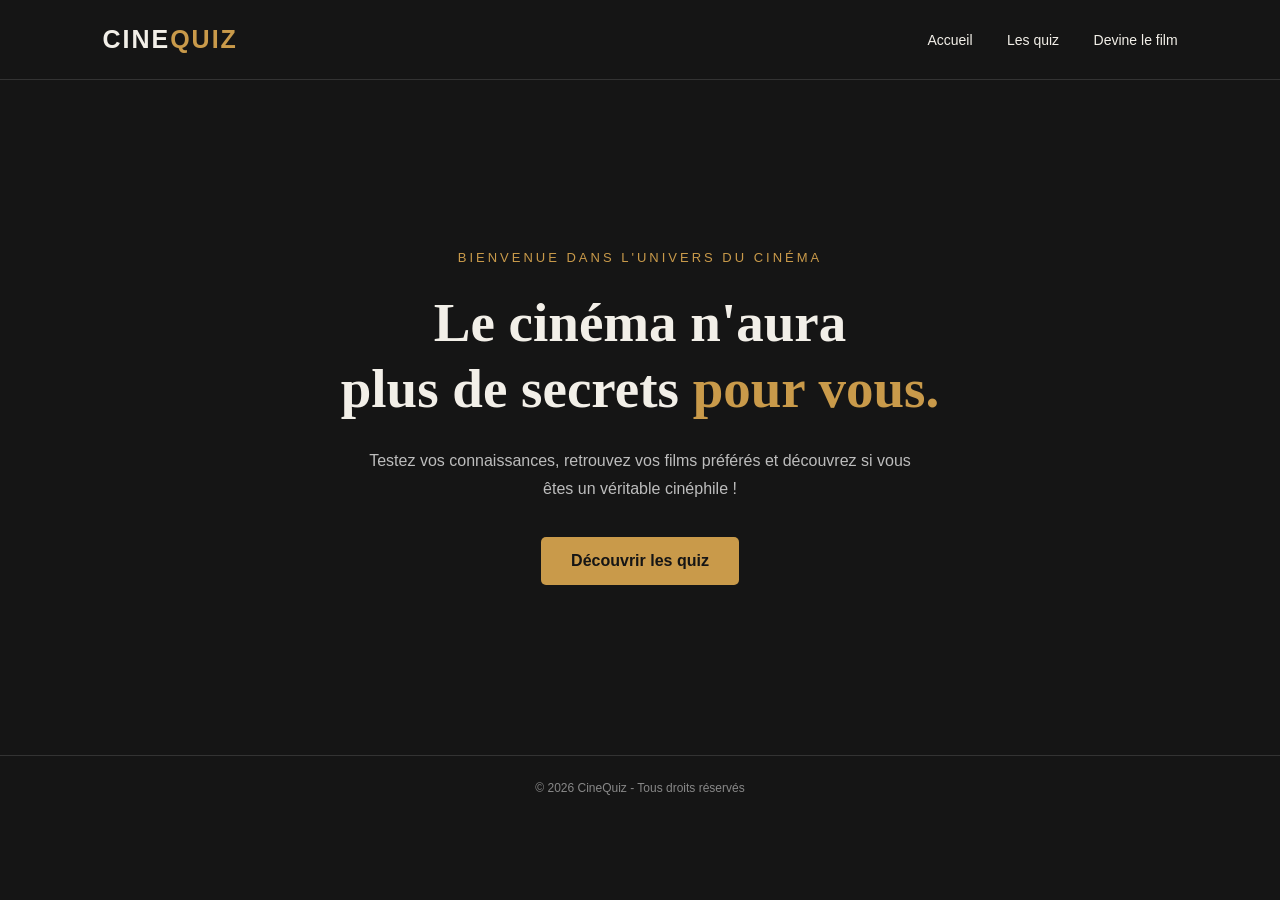
<file: index.html>
<!DOCTYPE html>
<html lang="fr">

<head>
    <meta charset="UTF-8">
    <meta name="viewport" content="width=device-width, initial-scale=1.0">
    <title>CineQuiz - Le cinéma en quiz</title>
    <link rel="stylesheet" href="style.css">
</head>

<body>

    <header>
        <a href="index.html" class="logo">CINE<span>QUIZ</span></a>

        <nav>
            <a href="index.html">Accueil</a>
            <a href="categories.html">Les quiz</a>
            <a href="devine-film.html">Devine le film</a>
        </nav>
    </header>

    <main>

        <section class="accueil">

            <p class="sous-titre">BIENVENUE DANS L'UNIVERS DU CINÉMA</p>

            <h1>Le cinéma n'aura<br>
                plus de secrets <span>pour vous.</span>
            </h1>

            <p class="description">
                Testez vos connaissances, retrouvez vos films préférés
                et découvrez si vous êtes un véritable cinéphile !
            </p>

            <a href="categories.html" class="bouton">
                Découvrir les quiz
            </a>

        </section>

    </main>

    <footer>
        <p>© 2026 CineQuiz - Tous droits réservés</p>
    </footer>

</body>
</html>
</file>
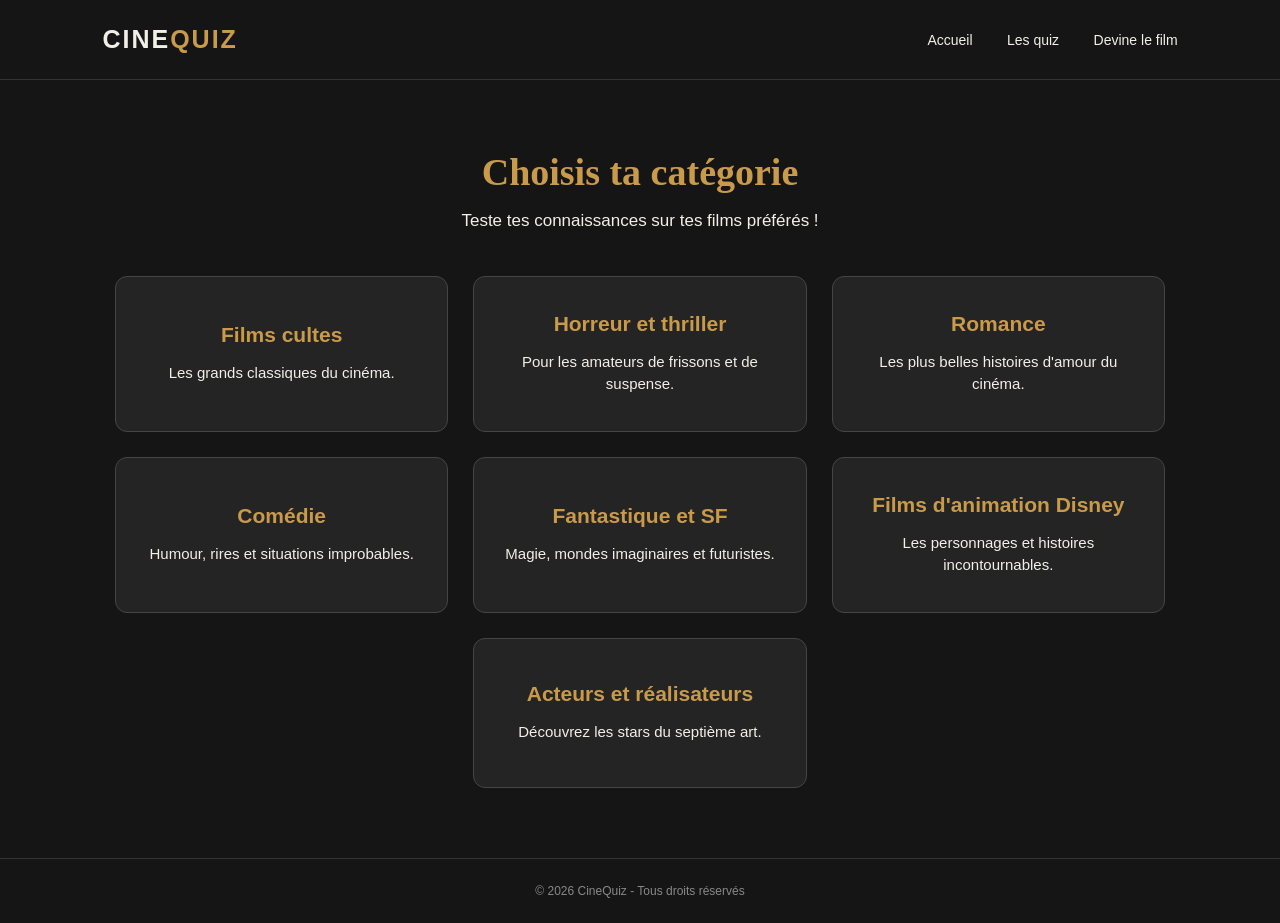
<file: categories.html>
<!DOCTYPE html>
<html lang="fr">
<head>
    <meta charset="UTF-8">
    <meta name="viewport" content="width=device-width, initial-scale=1.0">
    <title>CineQuiz - Les catégories</title>
    <link rel="stylesheet" href="style.css">
</head>

<body>

    <header>
        <div class="logo">CINE<span>QUIZ</span></div>

        <nav>
            <a href="index.html">Accueil</a>
            <a href="categories.html">Les quiz</a>
            <a href="devine-film.html">Devine le film</a>
        </nav>
    </header>

    <main>
        <section class="categories">
            <h1>Choisis ta catégorie</h1>
            <p>Teste tes connaissances sur tes films préférés !</p>

            <div class="grille-categories">

                <a href="niveaux.html" class="carte">
                    <h2>Films cultes</h2>
                    <p>Les grands classiques du cinéma.</p>
                </a>

                <a href="quiz.html" class="carte">
                    <h2>Horreur et thriller</h2>
                    <p>Pour les amateurs de frissons et de suspense.</p>
                </a>

                <a href="quiz.html" class="carte">
                    <h2>Romance</h2>
                    <p>Les plus belles histoires d'amour du cinéma.</p>
                </a>

                <a href="quiz.html" class="carte">
                    <h2>Comédie</h2>
                    <p>Humour, rires et situations improbables.</p>
                </a>

                <a href="quiz.html" class="carte">
                    <h2>Fantastique et SF</h2>
                    <p>Magie, mondes imaginaires et futuristes.</p>
                </a>

                <a href="quiz.html" class="carte">
                    <h2>Films d'animation Disney</h2>
                    <p>Les personnages et histoires incontournables.</p>
                </a>

                <a href="quiz.html" class="carte">
                    <h2>Acteurs et réalisateurs</h2>
                    <p>Découvrez les stars du septième art.</p>
                </a>

            </div>
        </section>
    </main>

    <footer>
        <p>© 2026 CineQuiz - Tous droits réservés</p>
    </footer>

</body>
</html>
</file>
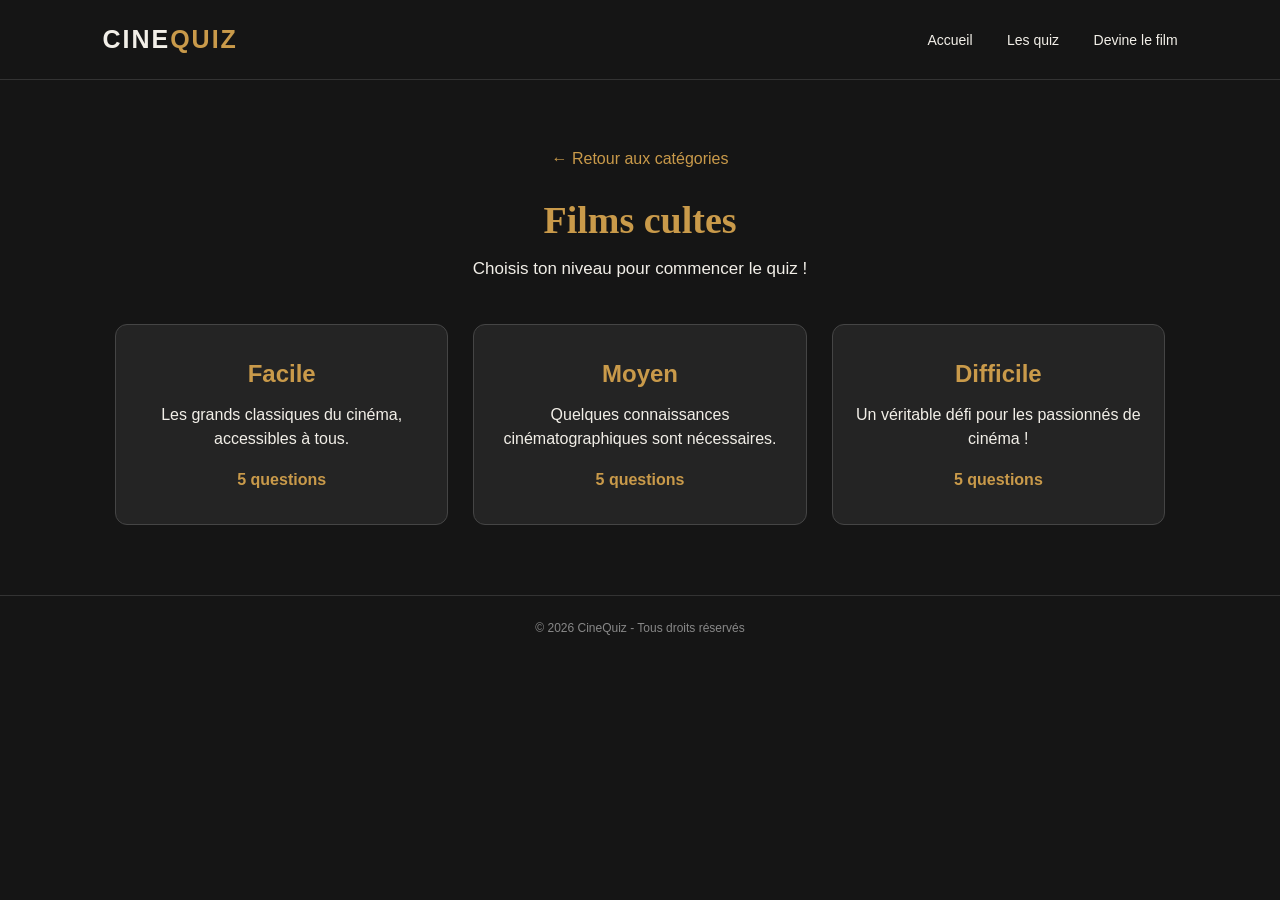
<file: niveaux.html>
<!DOCTYPE html>
<html lang="fr">
<head>
    <meta charset="UTF-8">
    <meta name="viewport" content="width=device-width, initial-scale=1.0">
    <title>Choisir un niveau - CineQuiz</title>
    <link rel="stylesheet" href="style.css">
</head>
<body>

    <header>
        <div class="logo">CINE<span>QUIZ</span></div>
        <nav>
            <a href="index.html">Accueil</a>
            <a href="categories.html">Les quiz</a>
            <a href="devine-film.html">Devine le film</a>
        </nav>
    </header>

    <main class="choix-niveau">
        <a href="categories.html" class="retour">← Retour aux catégories</a>

        <h1>Films cultes</h1>
        <p>Choisis ton niveau pour commencer le quiz !</p>

        <div class="grille-niveaux">

            <a href="quiz.html" class="carte-niveau">
                <h2>Facile</h2>
                <p>Les grands classiques du cinéma, accessibles à tous.</p>
                <span>5 questions</span>
            </a>

            <a href="quiz-moyen.html" class="carte-niveau">
                <h2>Moyen</h2>
                <p>Quelques connaissances cinématographiques sont nécessaires.</p>
                <span>5 questions</span>
            </a>

            <a href="quiz-difficile.html" class="carte-niveau">
                <h2>Difficile</h2>
                <p>Un véritable défi pour les passionnés de cinéma !</p>
                <span>5 questions</span>
            </a>

        </div>
    </main>

    <footer>
        <p>© 2026 CineQuiz - Tous droits réservés</p>
    </footer>

</body>
</html>
</file>
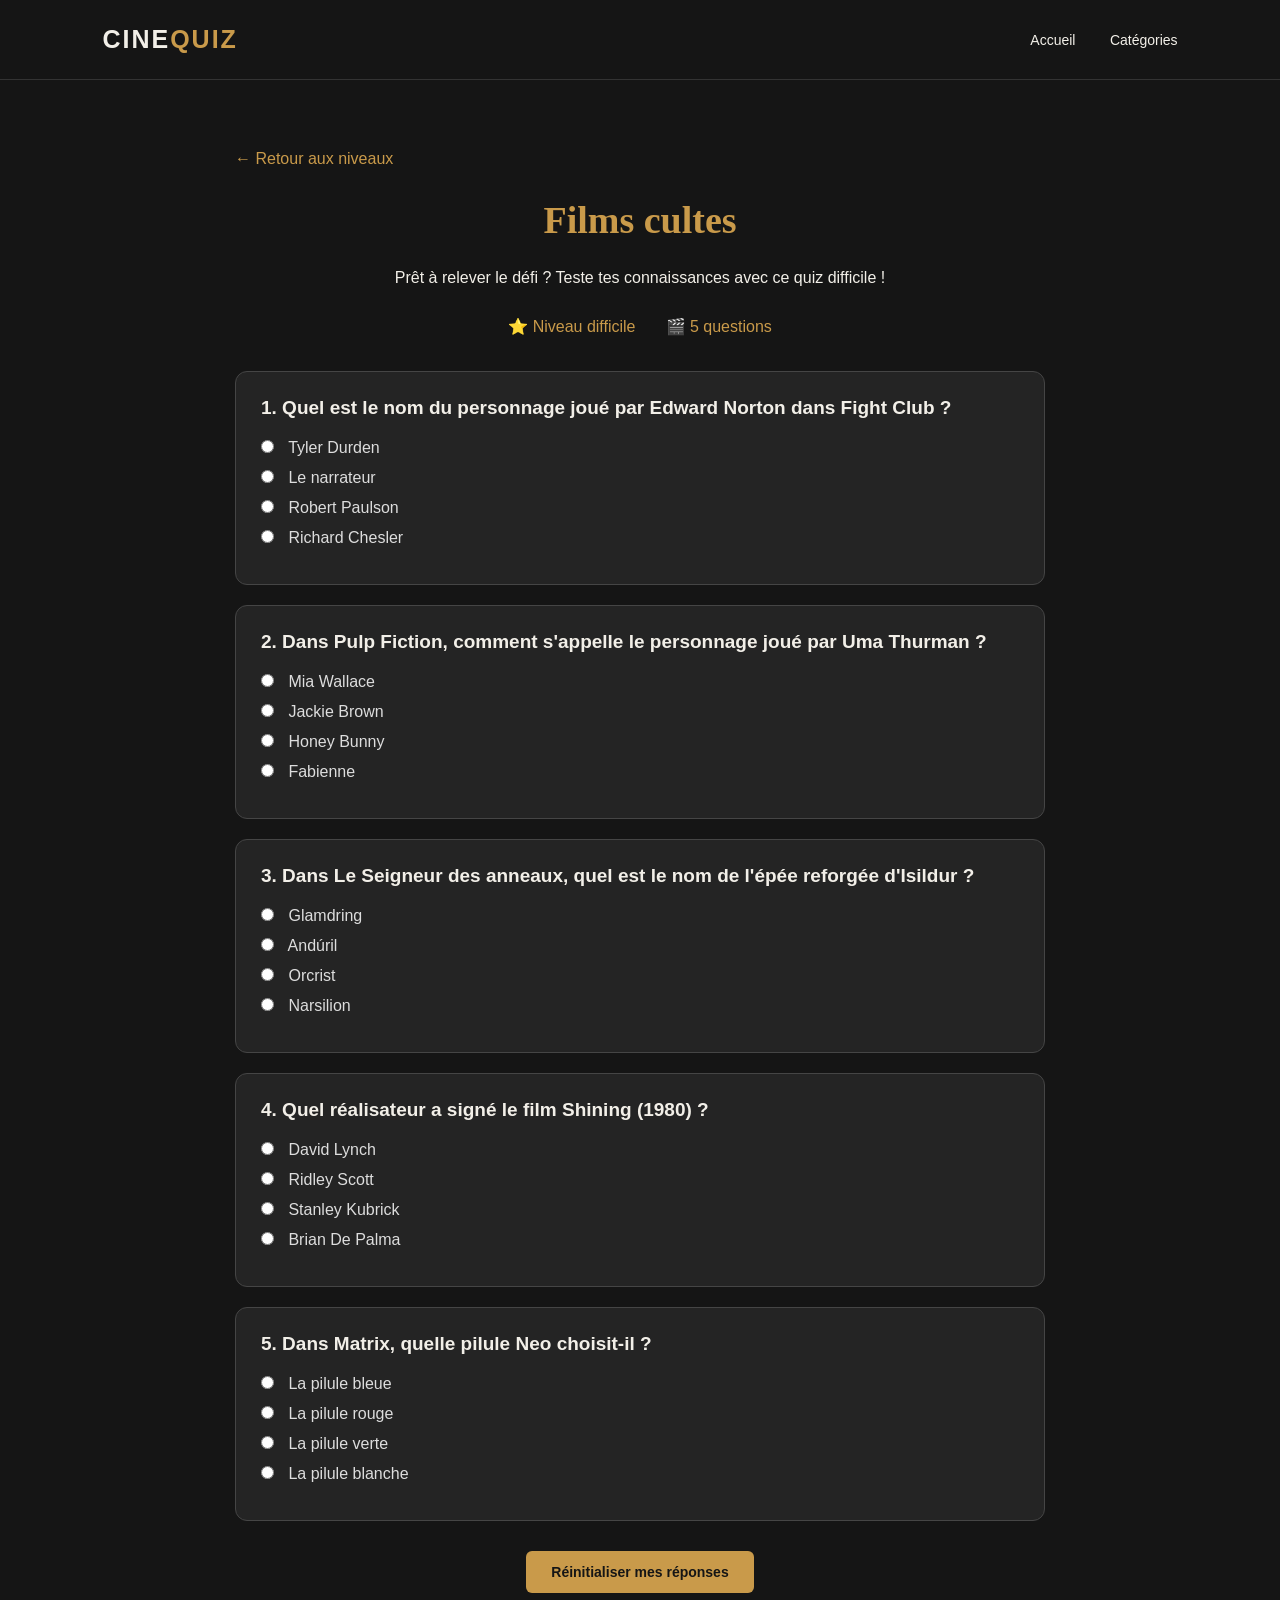
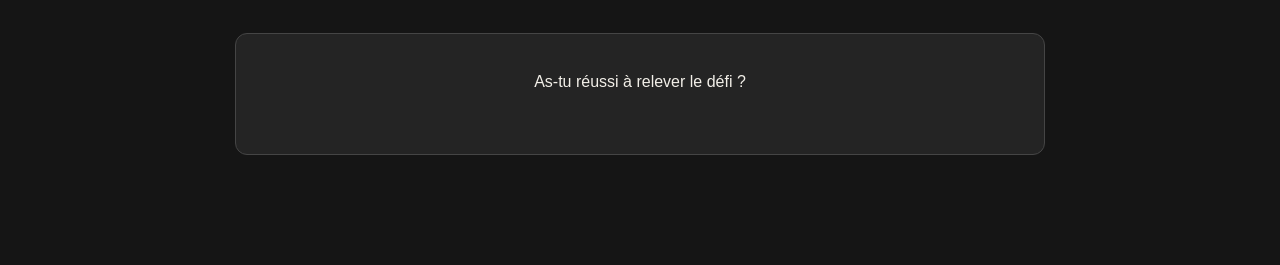
<file: quiz-difficile.html>
<!DOCTYPE html>
<html lang="fr">
<head>
    <meta charset="UTF-8">
    <meta name="viewport" content="width=device-width, initial-scale=1.0">
    <title>Quiz difficile - CineQuiz</title>
    <link rel="stylesheet" href="style.css">
</head>
<body>

    <header>
        <div class="logo">CINE<span>QUIZ</span></div>
        <nav>
            <a href="index.html">Accueil</a>
            <a href="categories.html">Catégories</a>
        </nav>
    </header>

    <main class="page-quiz">

        <a href="niveaux.html" class="retour">← Retour aux niveaux</a>

        <h1>Films cultes</h1>
        <p class="intro-quiz">Prêt à relever le défi ? Teste tes connaissances avec ce quiz difficile !</p>

        <div class="niveau">
            <span>⭐ Niveau difficile</span>
            <span>🎬 5 questions</span>
        </div>

        <form class="quiz">

            <div class="question">
                <h2>1. Quel est le nom du personnage joué par Edward Norton dans Fight Club ?</h2>
                <label><input type="radio" name="q1"> Tyler Durden</label>
                <label><input type="radio" name="q1"> Le narrateur</label>
                <label><input type="radio" name="q1"> Robert Paulson</label>
                <label><input type="radio" name="q1"> Richard Chesler</label>
            </div>

            <div class="question">
                <h2>2. Dans Pulp Fiction, comment s'appelle le personnage joué par Uma Thurman ?</h2>
                <label><input type="radio" name="q2"> Mia Wallace</label>
                <label><input type="radio" name="q2"> Jackie Brown</label>
                <label><input type="radio" name="q2"> Honey Bunny</label>
                <label><input type="radio" name="q2"> Fabienne</label>
            </div>

            <div class="question">
                <h2>3. Dans Le Seigneur des anneaux, quel est le nom de l'épée reforgée d'Isildur ?</h2>
                <label><input type="radio" name="q3"> Glamdring</label>
                <label><input type="radio" name="q3"> Andúril</label>
                <label><input type="radio" name="q3"> Orcrist</label>
                <label><input type="radio" name="q3"> Narsilion</label>
            </div>

            <div class="question">
                <h2>4. Quel réalisateur a signé le film Shining (1980) ?</h2>
                <label><input type="radio" name="q4"> David Lynch</label>
                <label><input type="radio" name="q4"> Ridley Scott</label>
                <label><input type="radio" name="q4"> Stanley Kubrick</label>
                <label><input type="radio" name="q4"> Brian De Palma</label>
            </div>

            <div class="question">
                <h2>5. Dans Matrix, quelle pilule Neo choisit-il ?</h2>
                <label><input type="radio" name="q5"> La pilule bleue</label>
                <label><input type="radio" name="q5"> La pilule rouge</label>
                <label><input type="radio" name="q5"> La pilule verte</label>
                <label><input type="radio" name="q5"> La pilule blanche</label>
            </div>

            <button type="reset">Réinitialiser mes réponses</button>

        </form>

        <div class="fin-quiz">
            <p>As-tu réussi à relever le défi ?</p>
        </div>

    </main>

</body>
</html>
</file>
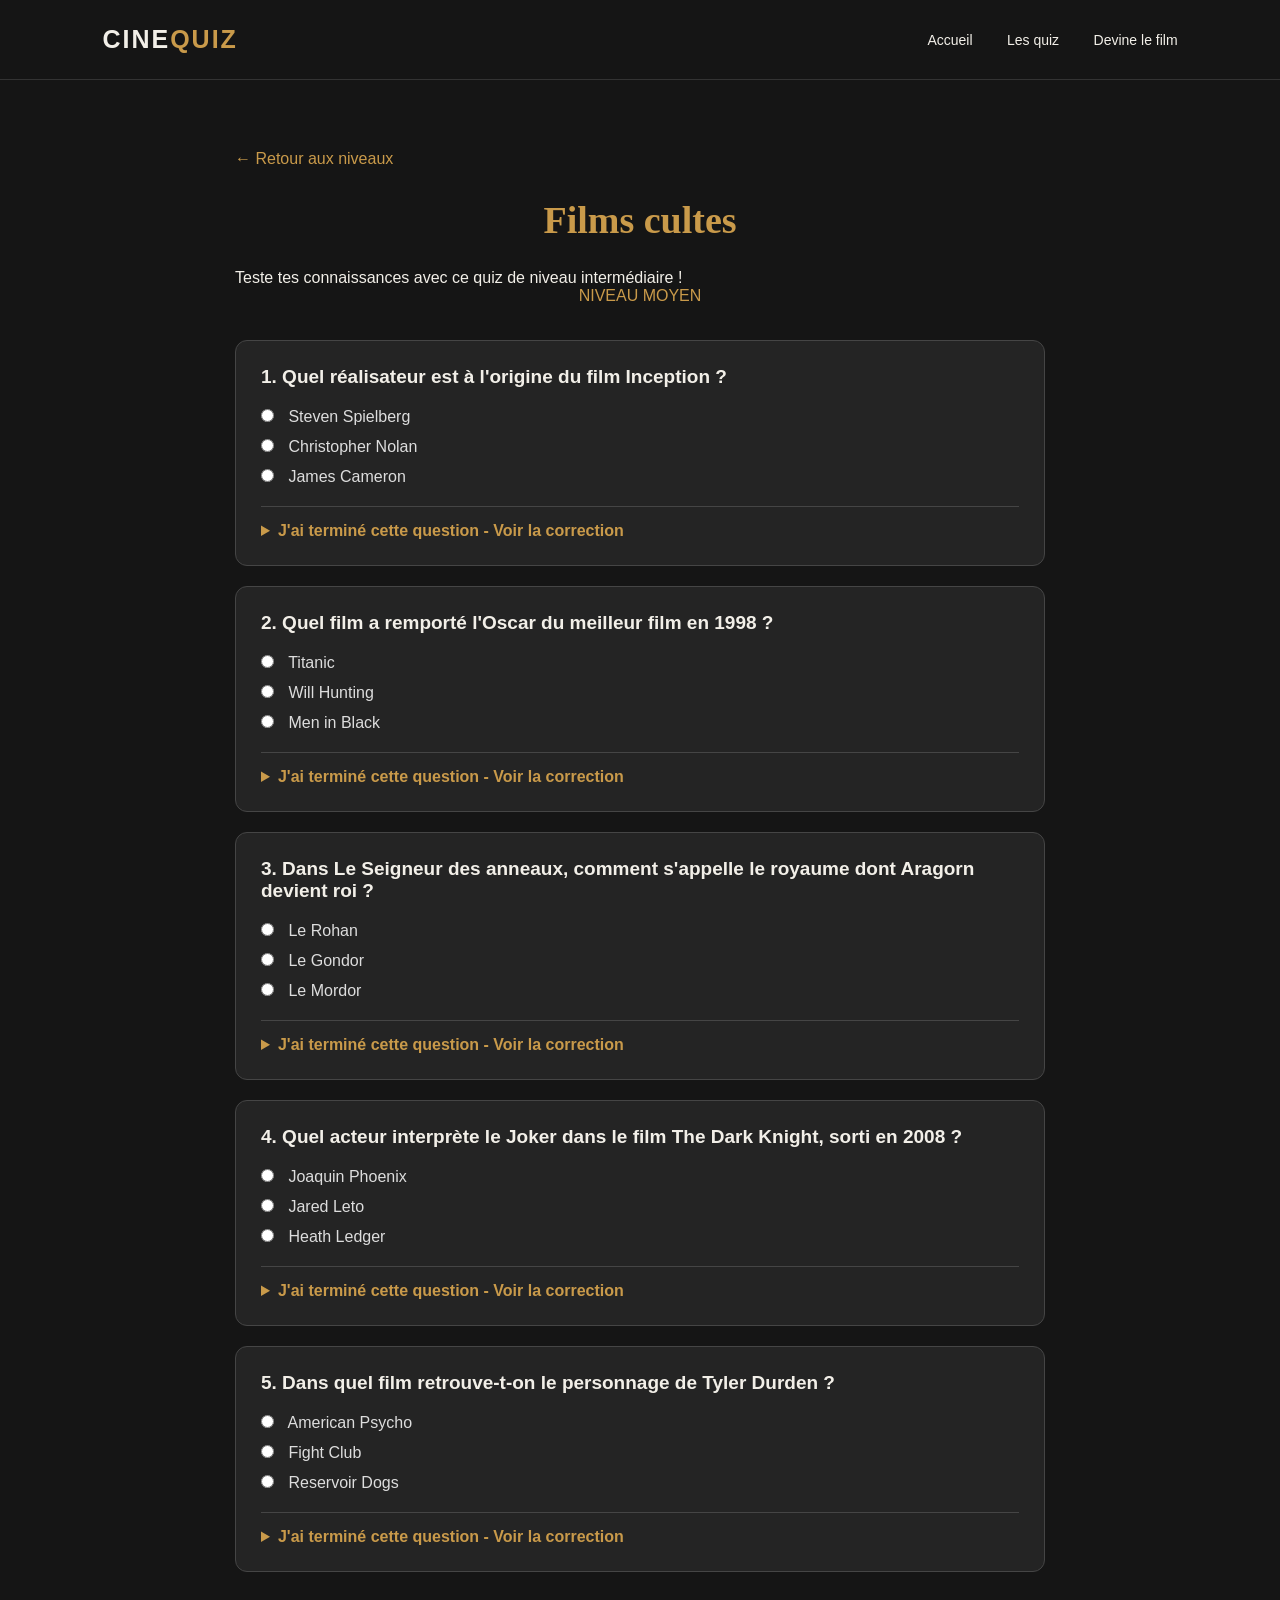
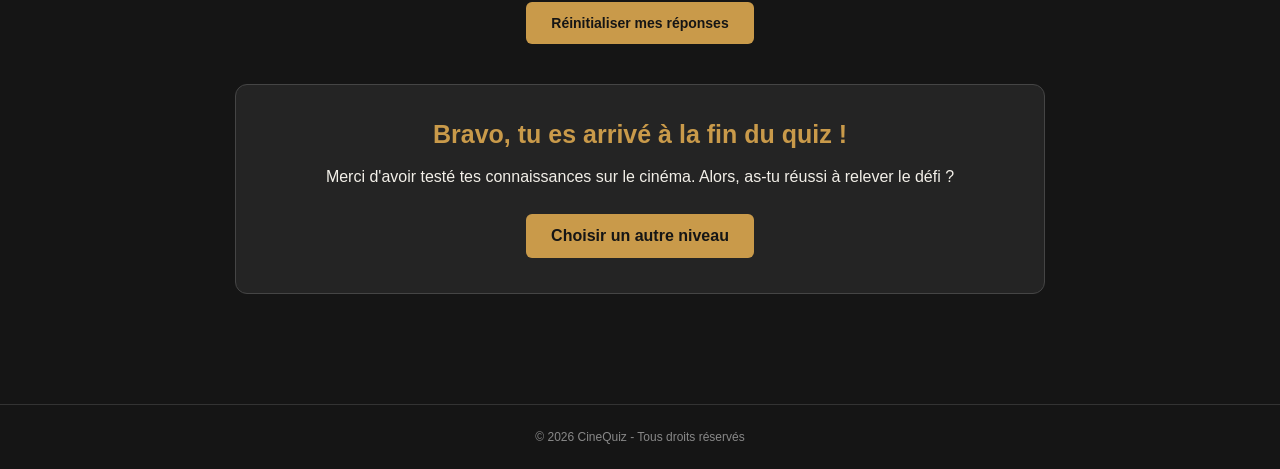
<file: quiz-moyen.html>
<!DOCTYPE html>
<html lang="fr">
<head>
    <meta charset="UTF-8">
    <meta name="viewport" content="width=device-width, initial-scale=1.0">
    <title>Quiz moyen - CineQuiz</title>
    <link rel="stylesheet" href="style.css">
</head>
<body>
<!--test-->
    <header>
        <div class="logo">CINE<span>QUIZ</span></div>
        <nav>
            <a href="index.html">Accueil</a>
            <a href="categories.html">Les quiz</a>
            <a href="devine-film.html">Devine le film</a>
        </nav>
    </header>

    <main class="page-quiz">

        <a href="niveaux.html" class="retour">← Retour aux niveaux</a>

        <h1>Films cultes</h1>
        <p>Teste tes connaissances avec ce quiz de niveau intermédiaire !</p>

        <div class="niveau">NIVEAU MOYEN</div>

        <form class="quiz">

            <!-- QUESTION 1 -->
            <div class="question">
                <h2>1. Quel réalisateur est à l'origine du film Inception ?</h2>

                <label><input type="radio" name="q1"> Steven Spielberg</label>
                <label><input type="radio" name="q1"> Christopher Nolan</label>
                <label><input type="radio" name="q1"> James Cameron</label>

                <details class="correction">
                    <summary>J'ai terminé cette question - Voir la correction</summary>
                    <p><strong>Bonne réponse : Christopher Nolan !</strong></p>
                    <p>Christopher Nolan a réalisé Inception, sorti en 2010, un film de science-fiction qui explore le monde des rêves.</p>
                </details>
            </div>

            <!-- QUESTION 2 -->
            <div class="question">
                <h2>2. Quel film a remporté l'Oscar du meilleur film en 1998 ?</h2>

                <label><input type="radio" name="q2"> Titanic</label>
                <label><input type="radio" name="q2"> Will Hunting</label>
                <label><input type="radio" name="q2"> Men in Black</label>

                <details class="correction">
                    <summary>J'ai terminé cette question - Voir la correction</summary>
                    <p><strong>Bonne réponse : Titanic !</strong></p>
                    <p>Le film de James Cameron a remporté l'Oscar du meilleur film lors de la cérémonie de 1998.</p>
                </details>
            </div>

            <!-- QUESTION 3 -->
            <div class="question">
                <h2>3. Dans Le Seigneur des anneaux, comment s'appelle le royaume dont Aragorn devient roi ?</h2>

                <label><input type="radio" name="q3"> Le Rohan</label>
                <label><input type="radio" name="q3"> Le Gondor</label>
                <label><input type="radio" name="q3"> Le Mordor</label>

                <details class="correction">
                    <summary>J'ai terminé cette question - Voir la correction</summary>
                    <p><strong>Bonne réponse : Le Gondor !</strong></p>
                    <p>Aragorn devient roi du Gondor à la fin de la trilogie réalisée par Peter Jackson.</p>
                </details>
            </div>

            <!-- QUESTION 4 -->
            <div class="question">
                <h2>4. Quel acteur interprète le Joker dans le film The Dark Knight, sorti en 2008 ?</h2>

                <label><input type="radio" name="q4"> Joaquin Phoenix</label>
                <label><input type="radio" name="q4"> Jared Leto</label>
                <label><input type="radio" name="q4"> Heath Ledger</label>

                <details class="correction">
                    <summary>J'ai terminé cette question - Voir la correction</summary>
                    <p><strong>Bonne réponse : Heath Ledger !</strong></p>
                    <p>Heath Ledger a marqué les spectateurs avec son interprétation du Joker dans le film de Christopher Nolan.</p>
                </details>
            </div>

            <!-- QUESTION 5 -->
            <div class="question">
                <h2>5. Dans quel film retrouve-t-on le personnage de Tyler Durden ?</h2>

                <label><input type="radio" name="q5"> American Psycho</label>
                <label><input type="radio" name="q5"> Fight Club</label>
                <label><input type="radio" name="q5"> Reservoir Dogs</label>

                <details class="correction">
                    <summary>J'ai terminé cette question - Voir la correction</summary>
                    <p><strong>Bonne réponse : Fight Club !</strong></p>
                    <p>Tyler Durden est l'un des personnages principaux de Fight Club, réalisé par David Fincher et sorti en 1999.</p>
                </details>
            </div>

            <button type="reset">Réinitialiser mes réponses</button>

        </form>

        <div class="fin-quiz">
            <h2>Bravo, tu es arrivé à la fin du quiz !</h2>
            <p>Merci d'avoir testé tes connaissances sur le cinéma. Alors, as-tu réussi à relever le défi ?</p>
            <a href="niveaux.html" class="bouton-fin">Choisir un autre niveau</a>
        </div>

    </main>

    <footer>
        <p>© 2026 CineQuiz - Tous droits réservés</p>
    </footer>

</body>
</html>
</file>
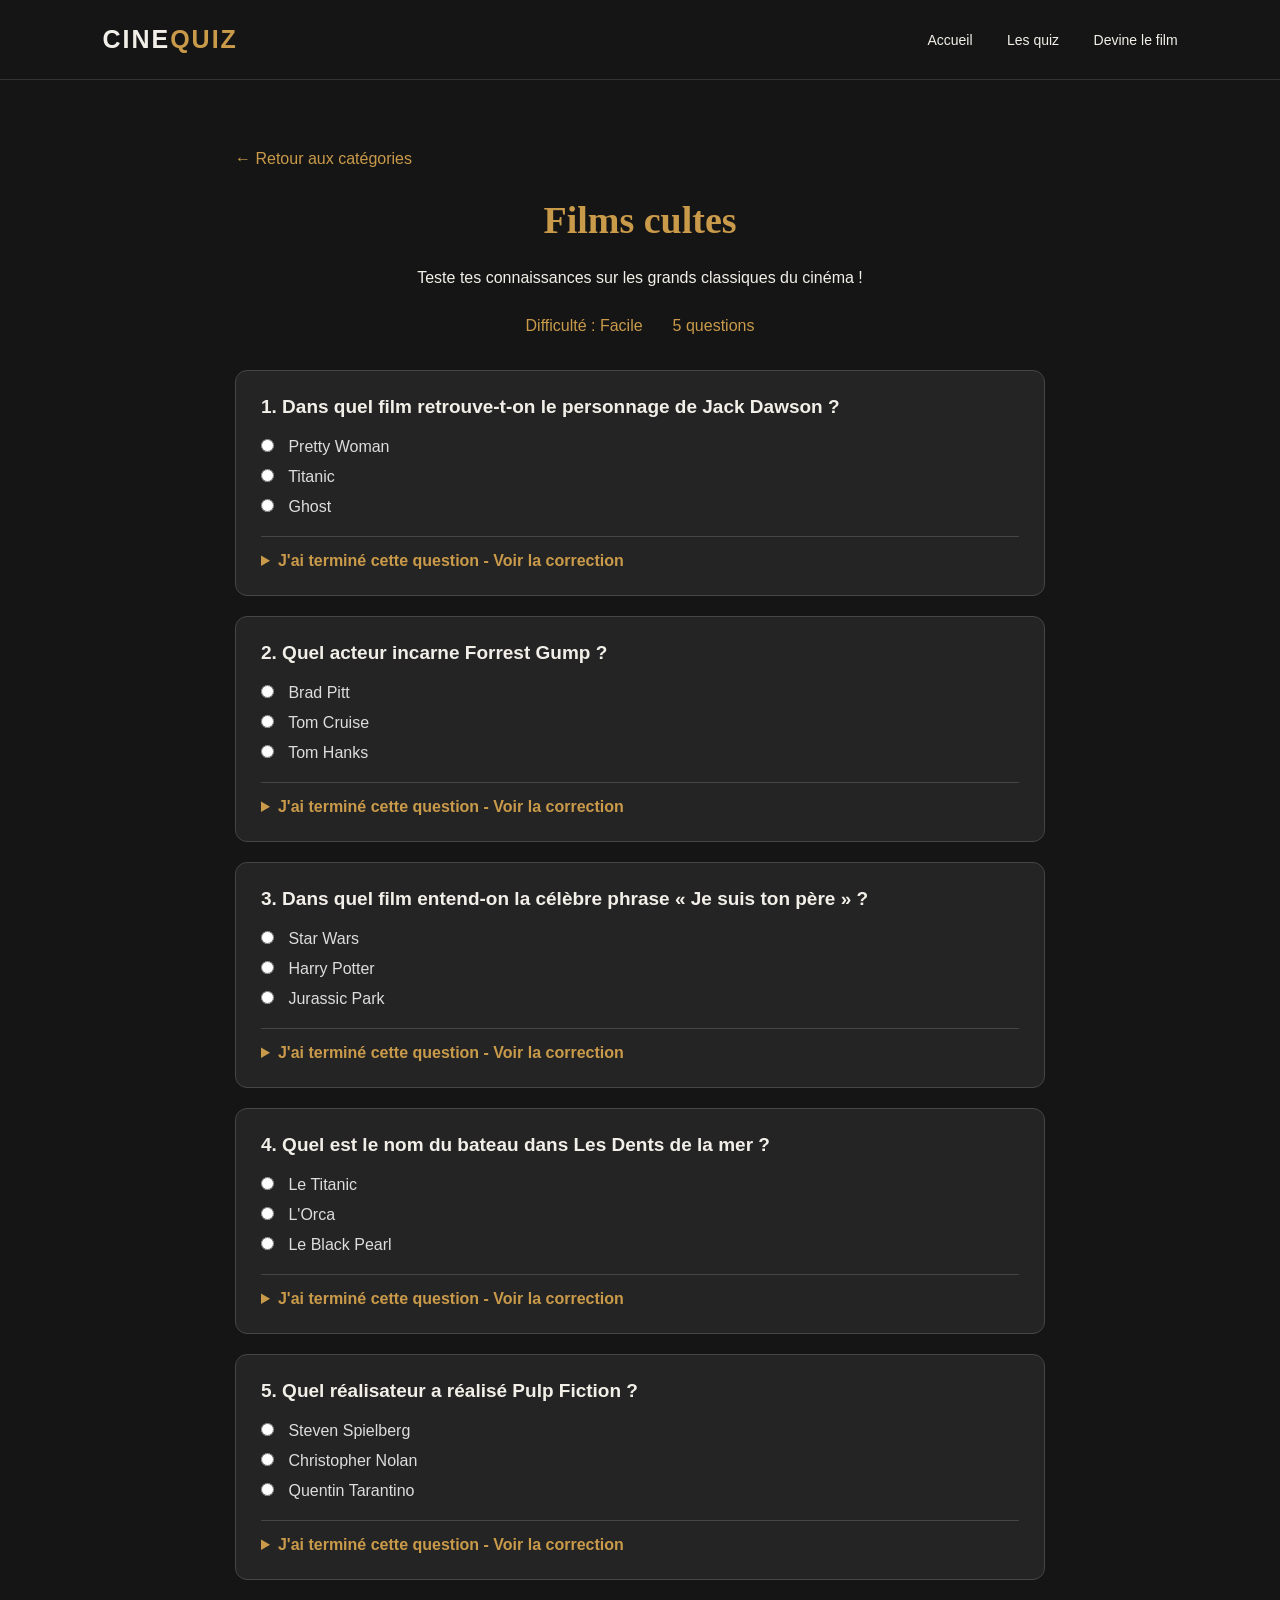
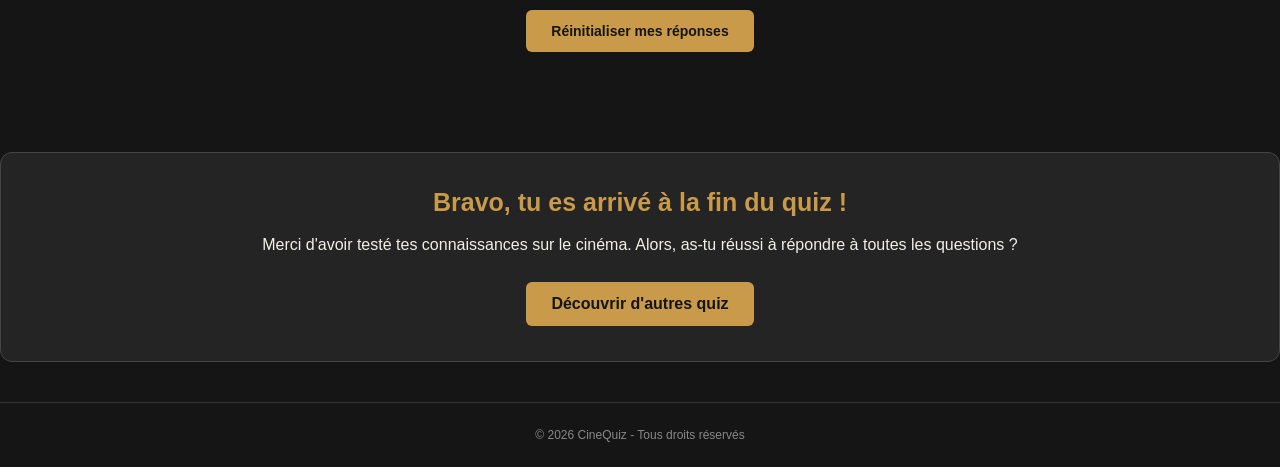
<file: quiz.html>
<!DOCTYPE html>
<html lang="fr">
<head>
    <meta charset="UTF-8">
    <meta name="viewport" content="width=device-width, initial-scale=1.0">
    <title>CineQuiz - Films cultes</title>
    <link rel="stylesheet" href="style.css">
</head>

<body>

    <header>
        <div class="logo">CINE<span>QUIZ</span></div>

        <nav>
            <a href="index.html">Accueil</a>
            <a href="categories.html">Les quiz</a>
            <a href="devine-film.html">Devine le film</a>
        </nav>
    </header>

    <main class="page-quiz">

        <a href="categories.html" class="retour">← Retour aux catégories</a>

        <h1>Films cultes</h1>
        <p class="intro-quiz">Teste tes connaissances sur les grands classiques du cinéma !</p>

        <div class="niveau">
            <span>Difficulté : Facile</span>
            <span>5 questions</span>
        </div>

        <form class="quiz">

<div class="question">
    <h2>1. Dans quel film retrouve-t-on le personnage de Jack Dawson ?</h2>

    <label><input type="radio" name="q1"> Pretty Woman</label>
    <label><input type="radio" name="q1"> Titanic</label>
    <label><input type="radio" name="q1"> Ghost</label>

    <details class="correction">
        <summary>J'ai terminé cette question - Voir la correction</summary>
        <p><strong>Bonne réponse : Titanic !</strong></p>
        <p>Jack Dawson est le personnage incarné par Leonardo DiCaprio dans le célèbre film de James Cameron sorti en 1997.</p>
    </details>
</div>

            <div class="question">
                <h2>2. Quel acteur incarne Forrest Gump ?</h2>

                <label><input type="radio" name="q2"> Brad Pitt</label>
                <label><input type="radio" name="q2"> Tom Cruise</label>
                <label><input type="radio" name="q2"> Tom Hanks</label>

<details class="correction">
    <summary>J'ai terminé cette question - Voir la correction</summary>
    <p><strong>Bonne réponse : Tom Hanks !</strong></p>
    <p>L'acteur américain Tom Hanks incarne Forrest Gump dans le film réalisé par Robert Zemeckis, sorti en 1994.</p>
</details>
    </div>

            <div class="question">
                <h2>3. Dans quel film entend-on la célèbre phrase « Je suis ton père » ?</h2>

                <label><input type="radio" name="q3"> Star Wars</label>
                <label><input type="radio" name="q3"> Harry Potter</label>
                <label><input type="radio" name="q3"> Jurassic Park</label>
<details class="correction">
    <summary>J'ai terminé cette question - Voir la correction</summary>
    <p><strong>Bonne réponse : Star Wars !</strong></p>
    <p>Cette réplique culte est prononcée par Dark Vador à Luke Skywalker dans L'Empire contre-attaque, sorti en 1980.</p>
</details>
    </div>

            <div class="question">
                <h2>4. Quel est le nom du bateau dans Les Dents de la mer ?</h2>

                <label><input type="radio" name="q4"> Le Titanic</label>
                <label><input type="radio" name="q4"> L'Orca</label>
                <label><input type="radio" name="q4"> Le Black Pearl</label>
<details class="correction">
    <summary>J'ai terminé cette question - Voir la correction</summary>
    <p><strong>Bonne réponse : L'Orca !</strong></p>
    <p>L'Orca est le bateau utilisé par le capitaine Quint pour traquer le grand requin blanc dans le film de Steven Spielberg.</p>
</details>
    </div>

            <div class="question">
                <h2>5. Quel réalisateur a réalisé Pulp Fiction ?</h2>

                <label><input type="radio" name="q5"> Steven Spielberg</label>
                <label><input type="radio" name="q5"> Christopher Nolan</label>
                <label><input type="radio" name="q5"> Quentin Tarantino</label>
<details class="correction">
    <summary>J'ai terminé cette question - Voir la correction</summary>
    <p><strong>Bonne réponse : Quentin Tarantino !</strong></p>
    <p>Quentin Tarantino est le réalisateur et scénariste de Pulp Fiction, sorti en 1994.</p>
</details>
   </div>

            <button type="reset">Réinitialiser mes réponses</button>

        </form>

    </main>

<div class="fin-quiz">
    <h2>Bravo, tu es arrivé à la fin du quiz !</h2>
    <p>Merci d'avoir testé tes connaissances sur le cinéma. 
    Alors, as-tu réussi à répondre à toutes les questions ?</p>
    <a href="categories.html" class="bouton-fin">Découvrir d'autres quiz</a>
</div>

    <footer>
        <p>© 2026 CineQuiz - Tous droits réservés</p>
    </footer>

</body>
</html>
</file>
<file: style.css>
/* STYLE GENERAL */

* {
    margin: 0;
    padding: 0;
    box-sizing: border-box;
}

body {
    background-color: #151515;
    color: #F2EFE8;
    font-family: Arial, sans-serif;
}

/* BARRE DE NAVIGATION */

header {
    display: flex;
    justify-content: space-between;
    align-items: center;
    padding: 25px 8%;
    border-bottom: 1px solid #333333;
}

.logo {
    color: #F2EFE8;
    font-size: 25px;
    font-weight: bold;
    text-decoration: none;
    letter-spacing: 2px;
}

.logo span {
    color: #C99A4A;
}

nav a {
    color: #F2EFE8;
    text-decoration: none;
    margin-left: 30px;
    font-size: 14px;
}

nav a:hover {
    color: #C99A4A;
}

/* PAGE D'ACCUEIL */

.accueil {
    min-height: 75vh;
    display: flex;
    flex-direction: column;
    justify-content: center;
    align-items: center;
    text-align: center;
    padding: 60px 20px;
}

.sous-titre {
    color: #C99A4A;
    font-size: 13px;
    letter-spacing: 3px;
    margin-bottom: 25px;
}

h1 {
    font-family: Georgia, serif;
    font-size: 55px;
    line-height: 1.2;
    margin-bottom: 25px;
}

h1 span {
    color: #C99A4A;
}

.description {
    color: #BDBDBD;
    max-width: 550px;
    line-height: 1.7;
    margin-bottom: 35px;
}

/* BOUTON */

.bouton {
    background-color: #C99A4A;
    color: #151515;
    padding: 15px 30px;
    text-decoration: none;
    font-weight: bold;
    border-radius: 5px;
    transition: 0.3s;
}

.bouton:hover {
    background-color: #E2B968;
    transform: scale(1.05);
}

/* PIED DE PAGE */

footer {
    text-align: center;
    padding: 25px;
    border-top: 1px solid #333333;
    color: #888888;
    font-size: 12px;
}

/* ADAPTATION AUX TELEPHONES */

@media screen and (max-width: 650px) {

    header {
        flex-direction: column;
        gap: 20px;
    }

    nav a {
        margin: 0 8px;
        font-size: 12px;
    }

    h1 {
        font-size: 36px;
    }

}

/* PAGE DES CATEGORIES */

.categories {
    max-width: 1100px;
    margin: 70px auto;
    padding: 0 25px;
    text-align: center;
}

.categories h1 {
    font-size: 38px;
    color: #C99A4A;
    margin-bottom: 15px;
}

.categories > p {
    color: #F2EFE8;
    font-size: 17px;
    margin-bottom: 45px;
}

.grille-categories {
    display: grid;
    grid-template-columns: repeat(3, 1fr);
    gap: 25px;
}

.carte {
    background-color: #242424;
    border: 1px solid #454545;
    border-radius: 12px;
    padding: 35px 20px;
    min-height: 150px;
    display: flex;
    flex-direction: column;
    justify-content: center;
    text-decoration: none;
    transition: 0.3s;
}

.carte h2 {
    color: #C99A4A;
    font-size: 21px;
    margin-bottom: 15px;
}

.carte p {
    color: #F2EFE8;
    font-size: 15px;
    line-height: 1.5;
}

.carte:hover {
    transform: translateY(-7px);
    border-color: #C99A4A;
    background-color: #303030;
}

/* ADAPTATION AUX PETITS ECRANS */

@media screen and (max-width: 750px) {
    .grille-categories {
        grid-template-columns: repeat(2, 1fr);
    }
}

@media screen and (max-width: 500px) {
    .grille-categories {
        grid-template-columns: 1fr;
    }
}

/* CENTRER LA DERNIERE CATEGORIE */

.carte:last-child {
    grid-column: 2;
}

/* PAGE DES QUIZ */

.page-quiz {
    max-width: 850px;
    margin: 50px auto;
    padding: 20px;
}

.retour {
    color: #C99A4A;
    text-decoration: none;
    display: inline-block;
    margin-bottom: 30px;
}

.page-quiz h1 {
    color: #C99A4A;
    font-size: 38px;
    text-align: center;
}

.intro-quiz {
    text-align: center;
    color: #F2EFE8;
    margin: 15px 0 30px;
}

.niveau {
    display: flex;
    justify-content: center;
    gap: 30px;
    color: #C99A4A;
    margin-bottom: 35px;
}

.question {
    background-color: #242424;
    border: 1px solid #454545;
    border-radius: 12px;
    padding: 25px;
    margin-bottom: 20px;
}

.question h2 {
    color: #F2EFE8;
    font-size: 19px;
    margin-bottom: 20px;
}

.question label {
    display: block;
    color: #ddd;
    margin: 12px 0;
    cursor: pointer;
}

.question input {
    accent-color: #C99A4A;
    margin-right: 10px;
}

.page-quiz button[type="reset"] {
    display: block;
    margin: 30px auto;
    padding: 13px 25px;
    background-color: #C99A4A !important;
    color: #151515 !important;
    border: none;
    border-radius: 6px;
    cursor: pointer;
    font-weight: bold;
    font-size: 14px;
}

.page-quiz button[type="reset"]:hover {
    background-color: #e0b96f !important;
}

/* CORRECTIONS DU QUIZ */

.correction {
    margin-top: 20px;
    padding-top: 15px;
    border-top: 1px solid #454545;
    color: #F2EFE8;
}

.correction summary {
    color: #C99A4A;
    cursor: pointer;
    font-weight: bold;
}

.correction p {
    margin-top: 12px;
    line-height: 1.5;
}

/* FIN DU QUIZ */
.fin-quiz {
    text-align: center;
    background-color: #242424;
    border: 1px solid #454545;
    border-radius: 12px;
    padding: 35px 25px;
    margin: 40px auto;
}

.fin-quiz h2 {
    color: #C99A4A;
    font-size: 25px;
    margin-bottom: 15px;
}

.fin-quiz p {
    color: #F2EFE8;
    font-size: 16px;
    line-height: 1.6;
    margin-bottom: 25px;
}

.bouton-fin {
    display: inline-block;
    background-color: #C99A4A;
    color: #151515;
    text-decoration: none;
    padding: 13px 25px;
    border-radius: 6px;
    font-weight: bold;
    transition: 0.3s;
}

.bouton-fin:hover {
    background-color: #E0B76D;
    transform: translateY(-3px);
}

/* PAGE DE CHOIX DES NIVEAUX */
.choix-niveau {
    max-width: 1100px;
    margin: 70px auto;
    padding: 0 25px;
    text-align: center;
}

.choix-niveau h1 {
    color: #C99A4A;
    font-size: 38px;
    margin-bottom: 15px;
}

.choix-niveau > p {
    color: #F2EFE8;
    font-size: 17px;
    margin-bottom: 45px;
}

.grille-niveaux {
    display: grid;
    grid-template-columns: repeat(3, 1fr);
    gap: 25px;
}

.carte-niveau {
    background-color: #242424;
    border: 1px solid #454545;
    border-radius: 12px;
    padding: 35px 20px;
    min-height: 170px;
    text-decoration: none;
    display: flex;
    flex-direction: column;
    justify-content: center;
    transition: 0.3s;
}

.carte-niveau h2 {
    color: #C99A4A;
    font-size: 24px;
    margin-bottom: 15px;
}

.carte-niveau p {
    color: #F2EFE8;
    line-height: 1.5;
    margin-bottom: 20px;
}

.carte-niveau span {
    color: #C99A4A;
    font-weight: bold;
}

.carte-niveau:hover {
    transform: translateY(-7px);
    border-color: #C99A4A;
    background-color: #303030;
}

@media screen and (max-width: 750px) {
    .grille-niveaux {
        grid-template-columns: 1fr;
    }
}
</file>
